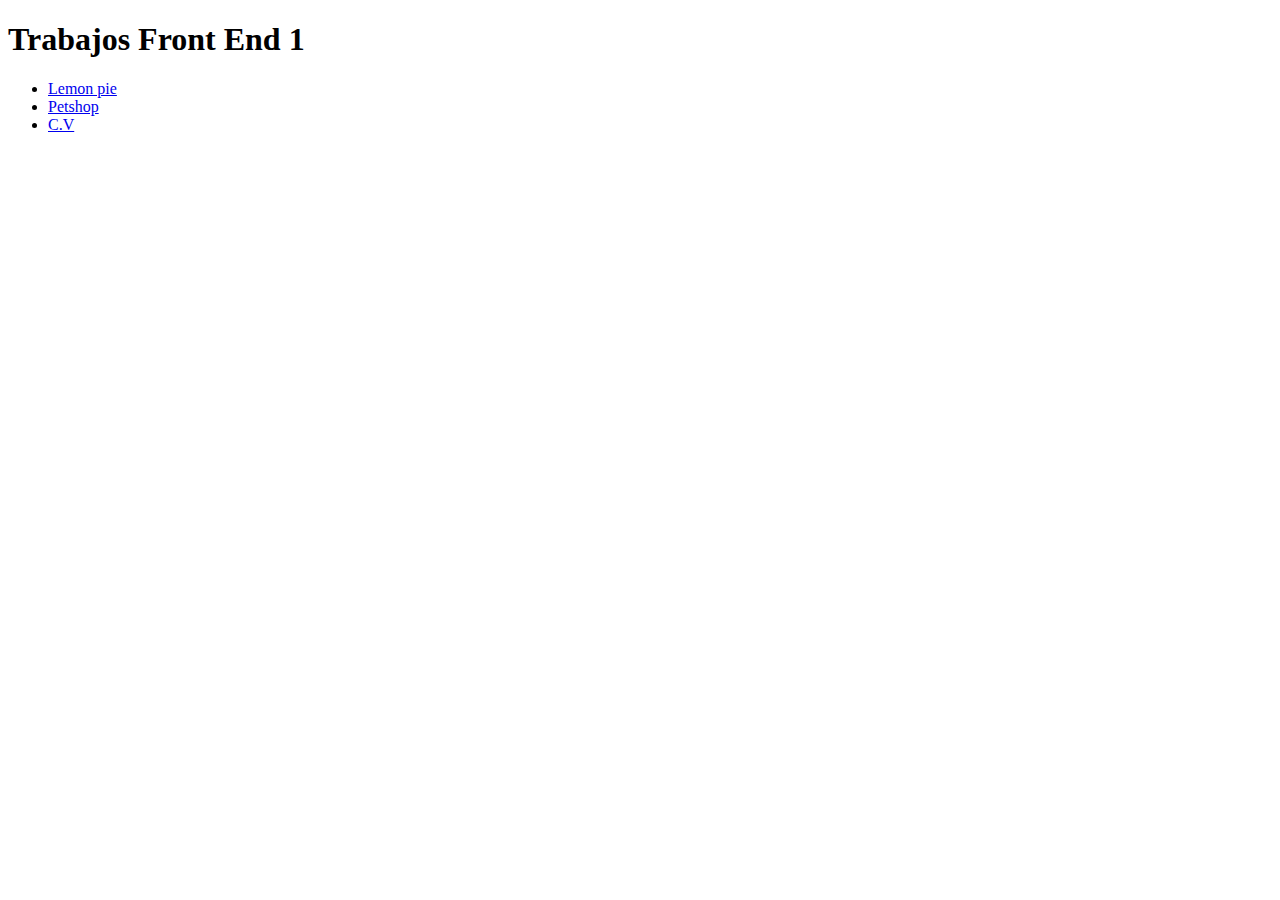
<file: index.html>
<!DOCTYPE html>
<html lang="en">
<head>
    <meta charset="UTF-8">
    <meta http-equiv="X-UA-Compatible" content="IE=edge">
    <meta name="viewport" content="width=device-width, initial-scale=1.0">
    <title>Trabajos Front-End-1</title>
</head>
<body>
    <h1>Trabajos Front End 1</h1>
    <section>
        <ul>
            <li>
                <a href="Lemon-Pie/Lemon-Pie.html" target="_blank">Lemon pie</a>
            </li>
            <li>
                <a href="Petshop/Petshop.html" target="_blank">Petshop</a>
            </li>
            <li>
                <a href="CV-Pedro/cv.html" target="_blank">C.V</a>
            </li>
        </ul>
    </section>
</body>
</html>
</file>
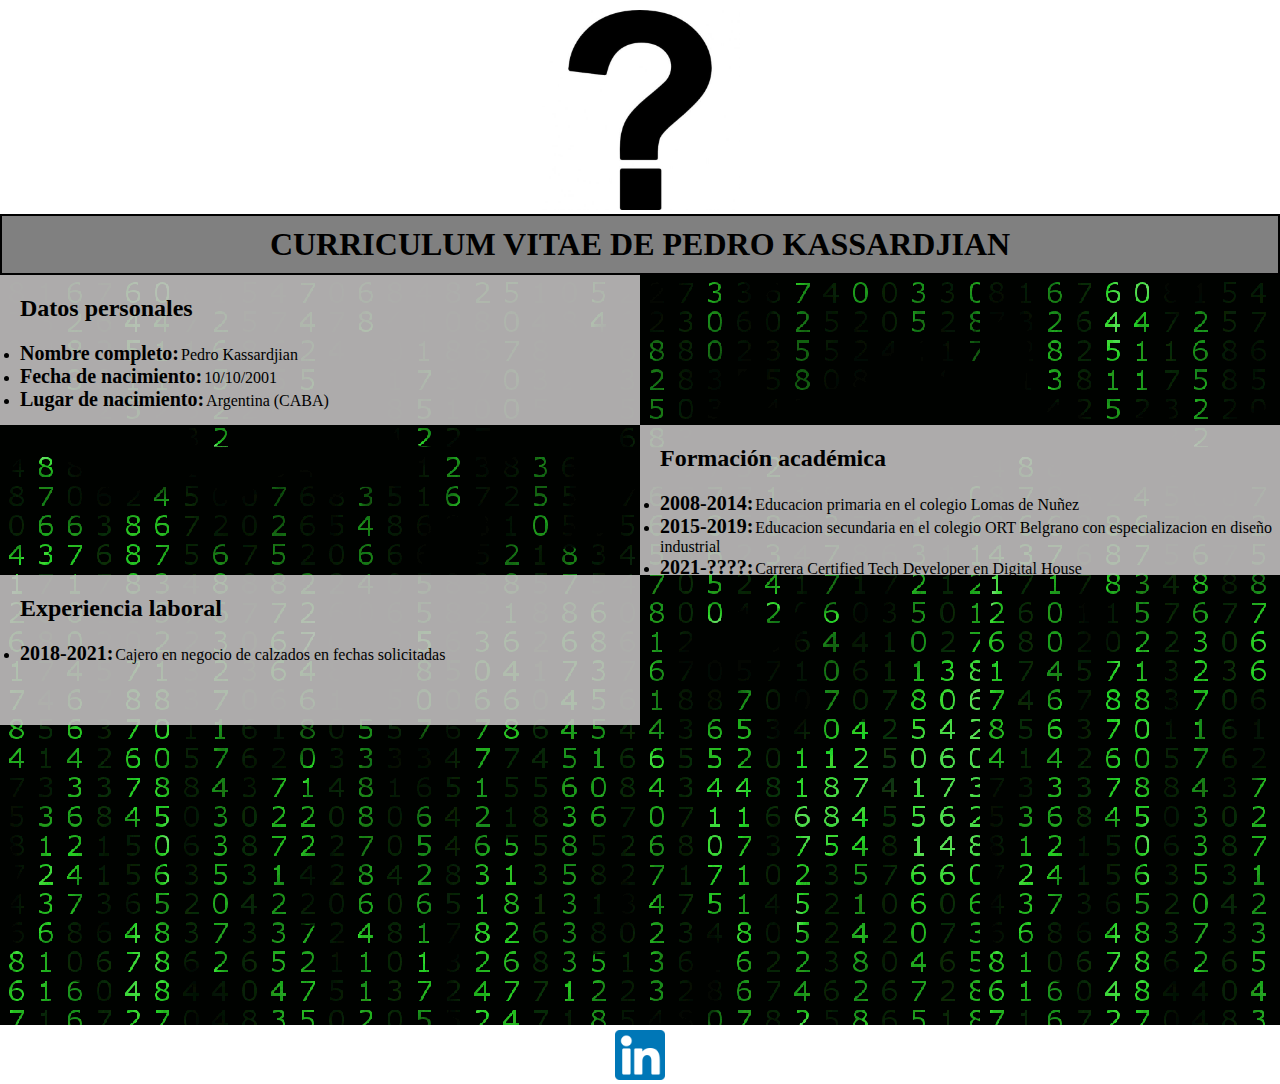
<file: CV-Pedro/cv.html>
<!DOCTYPE html>
<html lang="en">
<head>
    <meta charset="UTF-8">
    <meta http-equiv="X-UA-Compatible" content="IE=edge">
    <meta name="viewport" content="width=device-width, initial-scale=1.0">
    <link rel="stylesheet" href="style.css">
    <title>CV.Pedro</title>
</head>
<body>
    <header>
        <img src="img/foto-personal.jpg" alt="">
        <h1>CURRICULUM VITAE DE PEDRO KASSARDJIAN</h1>
    </header>
    <section id="allSections">
        <section class="datos">
            <h2>Datos personales</h2>
            <ul>
                <li><span>Nombre completo:</span>Pedro Kassardjian</li>
                <li><span>Fecha de nacimiento:</span>10/10/2001</li>
                <li><span>Lugar de nacimiento:</span>Argentina (CABA)</li>
            </ul>
        </section>
        <section class="formacion">
            <h2>Formación académica</h2>
            <ul>
                <li><span>2008-2014:</span>Educacion primaria en el colegio Lomas de Nuñez</li>
                <li><span>2015-2019:</span>Educacion secundaria en el colegio ORT Belgrano con especializacion en diseño industrial</li>
                <li><span>2021-????:</span>Carrera Certified Tech Developer en Digital House</li>
            </ul>
        </section>
        <section class="laboral">
            <h2>Experiencia laboral</h2>
            <ul>
                <li><span>2018-2021:</span>Cajero en negocio de calzados en fechas solicitadas</li>
            </ul>
        </section>
    </section>
    <footer>
        <a href="#"><img src="img/linkedin.png" alt=""></a>
    </footer>
</body>
</html>
</file>
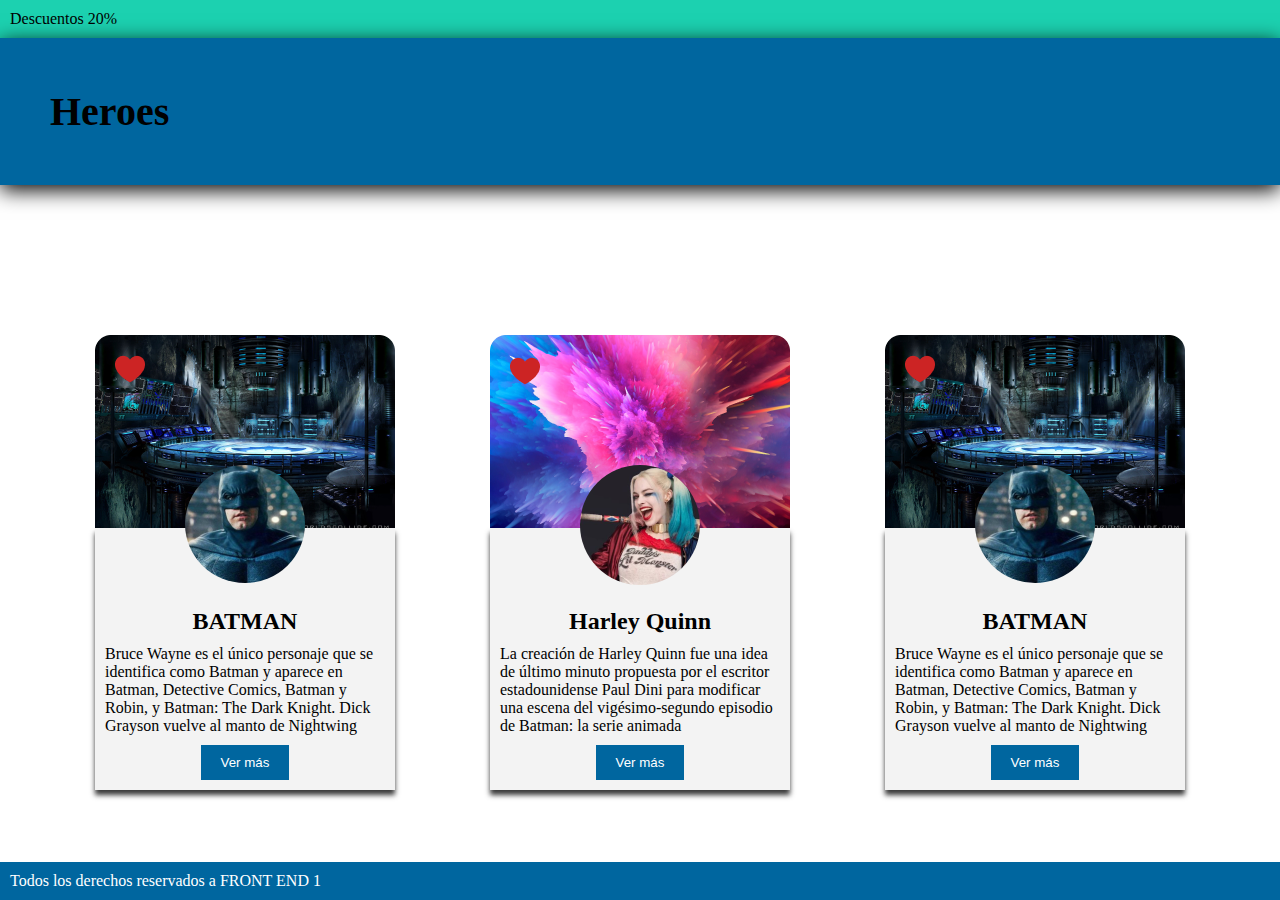
<file: Heores/heroes.html>
<!DOCTYPE html>
<html lang="en">

<head>
    <meta charset="UTF-8">
    <meta http-equiv="X-UA-Compatible" content="IE=edge">
    <meta name="viewport" content="width=device-width, initial-scale=1.0">
    <link rel="stylesheet" href="style.css">
    <title>Heroes</title>
</head>

<body>
    <header>
        <div class="descuentos">Descuentos 20%</div>
        <div>
            <h1>Heroes</h1>
        </div>
    </header>

    <main>
        <article id="card">
            <div class="fondoBat"><img class="fotoBat" src="img/batman.png" alt="Batman"><img class="cora" src="img/cora.png" alt="corazon"></div>
            <div class="infoCard">
                <h2>BATMAN</h2>
                <p>Bruce Wayne es el único personaje que se identifica como Batman y aparece en Batman, Detective
                    Comics, Batman y Robin, y Batman: The Dark Knight. Dick Grayson vuelve al manto de Nightwing</p>
                <button class="verMas">Ver más</button>
            </div>
        </article>
        <article id="card">
            <div class="fondoHar"><img class="fotoHar" src="img/harley.png" alt="Harley Queen"><img class="cora" src="img/cora.png" alt="corazon"></div>
            <div class="infoCard">
                <h2>Harley Quinn</h2>
                <p>La creación de Harley Quinn fue una idea de último minuto propuesta por el escritor estadounidense
                    Paul Dini para modificar una escena del vigésimo-segundo episodio de Batman: la serie animada</p>
                <button class="verMas">Ver más</button>
            </div>
        </article>
        <article id="card">
            <div class="fondoBat"><img class="fotoBat" src="img/batman.png" alt="Batman"><img class="cora" src="img/cora.png" alt="corazon"></div>
            <div class="infoCard">
                <h2>BATMAN</h2>
                <p>Bruce Wayne es el único personaje que se identifica como Batman y aparece en Batman, Detective
                    Comics, Batman y Robin, y Batman: The Dark Knight. Dick Grayson vuelve al manto de Nightwing</p>
                <button class="verMas">Ver más</button>
            </div>
        </article>
    </main>

    <footer>
        Todos los derechos reservados a FRONT END 1
    </footer>

</body>

</html>
</file>
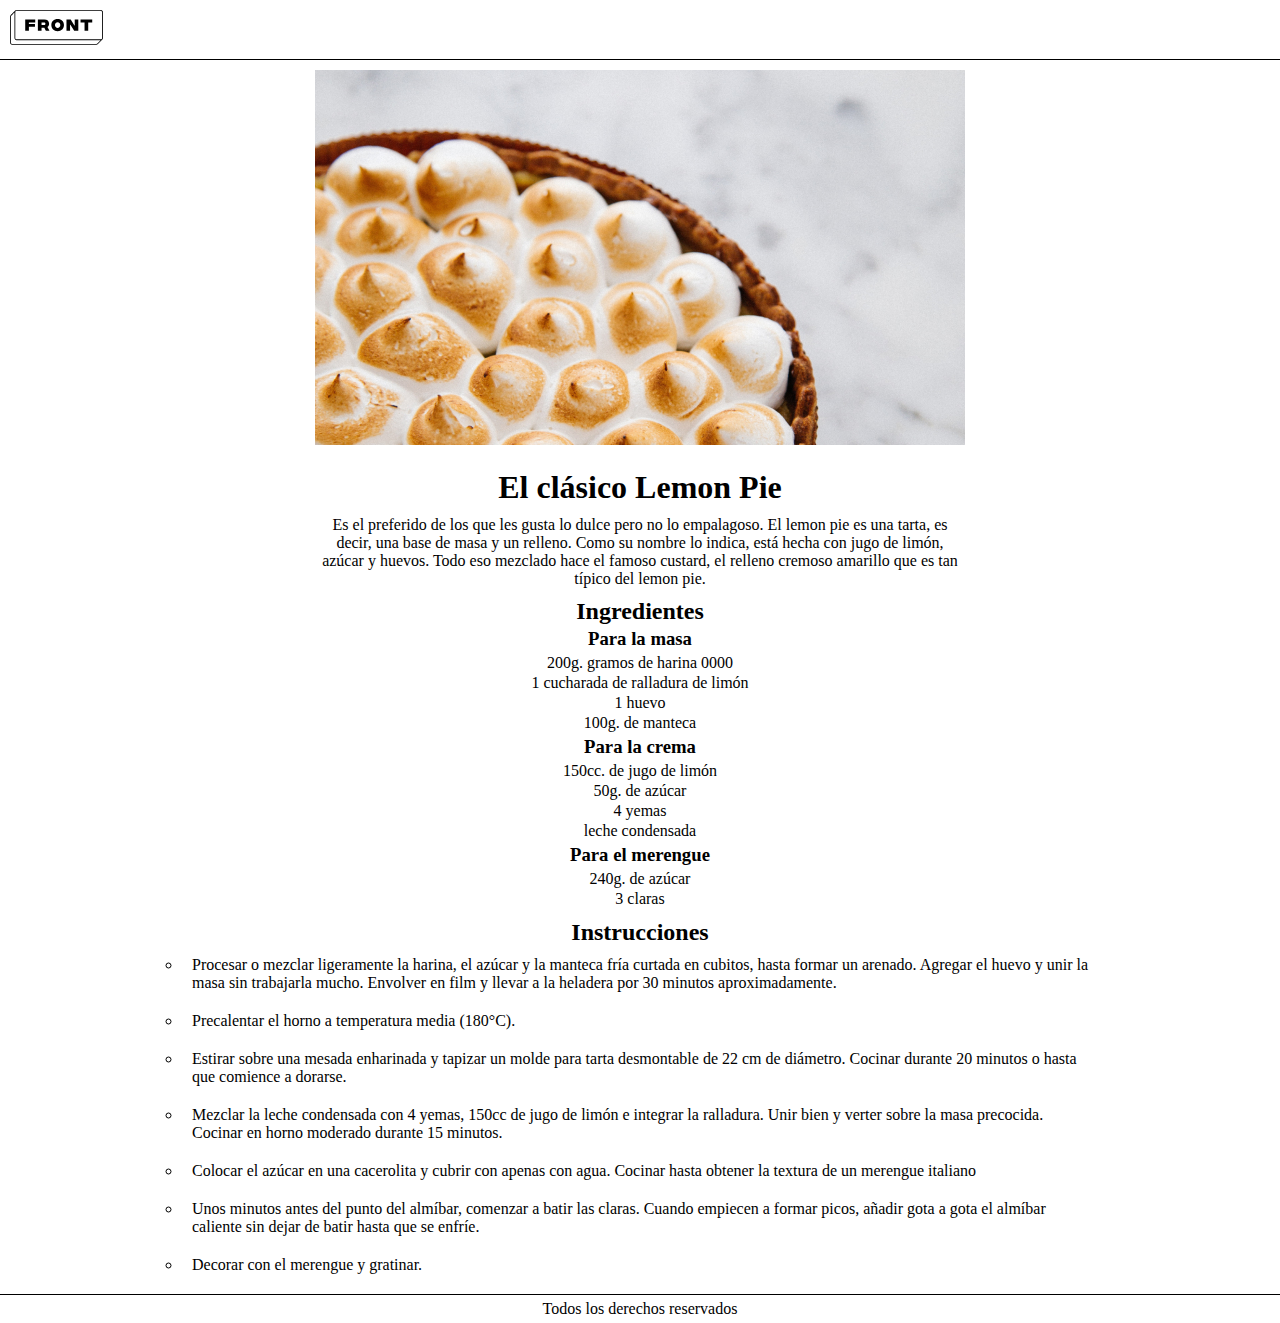
<file: Lemon-Pie/Lemon-Pie.html>
<!DOCTYPE html>
<html lang="en">
<head>
    <meta charset="UTF-8">
    <meta http-equiv="X-UA-Compatible" content="IE=edge">
    <meta name="viewport" content="width=device-width, initial-scale=1.0">
    <link rel="stylesheet" href="style.css">
    <title>Document</title>
</head>
<body>

<header>
    <div>
        <svg width="93" height="35" viewBox="0 0 93 35" fill="none" xmlns="http://www.w3.org/2000/svg">
        <path d="M90.9167 0.452026H90.8883H6.56193H6.53358C5.99503 0.452026 5.52733 0.712722 5.22971 1.10377C4.49274 1.87137 0.92127 5.50662 0.92127 5.52111C0.609475 5.82525 0.425232 6.25974 0.425232 6.73769V32.6045C0.425232 33.5459 1.17637 34.3135 2.09759 34.3135H86.4524C86.92 34.3135 87.3452 34.1107 87.6428 33.8066C87.657 33.7921 92.093 29.2589 92.093 29.2589C92.4048 28.9547 92.589 28.5202 92.589 28.0423V2.16103C92.589 1.21963 91.8379 0.452026 90.9167 0.452026Z" fill="white"/>
        <path d="M90.9166 0.0325317H90.8883H6.56187H6.53353C5.89576 0.0325317 5.31469 0.336676 4.93203 0.814618C4.18089 1.58222 0.651935 5.20299 0.62359 5.21748C0.22676 5.623 0 6.15888 0 6.7382V32.605C0 33.7781 0.935386 34.734 2.08336 34.734H86.4381C87.005 34.734 87.5294 34.5023 87.9262 34.0967L92.3764 29.5491C92.7732 29.1435 93 28.6077 93 28.0283V2.16155C93 0.988415 92.0646 0.0325317 90.9166 0.0325317ZM90.8883 0.887034C91.5827 0.887034 92.1355 1.46636 92.1355 2.16155V28.0283C92.1355 28.738 91.5686 29.3028 90.8883 29.3028H6.53353C5.83907 29.3028 5.28635 28.7235 5.28635 28.0283V2.16155C5.28635 1.88637 5.37138 1.62567 5.52728 1.40842C5.61231 1.32153 5.669 1.26359 5.669 1.26359C5.90994 1.01738 6.22173 0.872551 6.56187 0.872551H90.8883V0.887034ZM87.331 33.4885C87.0901 33.7347 86.7783 33.8795 86.4381 33.8795H2.08336C1.38891 33.8795 0.836178 33.3002 0.836178 32.605V6.7382C0.836178 6.39061 0.963731 6.07198 1.21884 5.82577C1.24718 5.7968 3.1463 3.85607 4.46434 2.50914V28.0283C4.46434 29.2015 5.39973 30.1573 6.5477 30.1573H90.619L87.331 33.4885Z" fill="black"/>
        <path d="M15.2072 9.40259H25.2271V12.5309H18.892V14.0806H24.9578V16.789H18.892V20.7863H15.2213V9.40259H15.2072Z" fill="black"/>
        <path d="M35.8423 20.7863L34.34 17.8462H31.548V20.7863H27.8773V9.40259H34.2549C37.3446 9.40259 39.0878 10.764 39.0878 13.7475C39.0878 15.2827 38.4075 16.369 37.4721 17.0352L39.4563 20.7718H35.8423V20.7863ZM31.548 15.0365H33.9998C34.9352 15.0365 35.4029 14.5731 35.4029 13.7765C35.4029 12.9799 34.9211 12.5165 33.9998 12.5165H31.548V15.0365Z" fill="black"/>
        <path d="M41.3412 15.095C41.3412 11.4452 43.8214 9.02655 47.648 9.02655C51.4745 9.02655 53.9547 11.4452 53.9547 15.095C53.9547 18.7447 51.4745 21.1634 47.648 21.1634C43.8214 21.1634 41.3412 18.7447 41.3412 15.095ZM50.3124 15.095C50.3124 13.2991 49.1077 12.2563 47.648 12.2563C46.1882 12.2563 44.9835 13.2846 44.9835 15.095C44.9835 16.8909 46.1882 17.9336 47.648 17.9336C49.1077 17.9336 50.3124 16.8909 50.3124 15.095Z" fill="black"/>
        <path d="M56.4776 9.40259H60.701L64.4 15.5579H64.726V9.40259H68.3116V20.7863H64.1874L60.3892 14.631H60.0632V20.7863H56.4776V9.40259Z" fill="black"/>
        <path d="M82.229 12.5309H78.2182V20.7863H74.5475V12.5309H70.5367V9.40259H82.229V12.5309Z" fill="black"/>
        </svg>
    </div>
</header>

<main>
    
<section>
    <div id="banner">
        <img src="img/lemon-pie 1.jpg" alt="Lemon pie">
    </div>
</section>

<section id="title">
        <h1>El clásico Lemon Pie</h1>
        <p>
            Es el preferido de los que les gusta lo dulce pero no lo empalagoso. El lemon pie es una tarta, es decir, una base de masa y un relleno. Como su nombre lo indica, está hecha con jugo de limón, azúcar y huevos. Todo eso mezclado hace el famoso custard, el relleno cremoso amarillo que es tan típico del lemon pie.
        </p>
</section>

<section id="ingredientes">
        <h2>Ingredientes</h2>
        <h3>Para la masa</h3>
        <ul>
            <li>200g. gramos de harina 0000</li>
            <li>1 cucharada de ralladura de limón</li>
            <li>1 huevo</li>
            <li>100g. de manteca</li>
        </ul>
        <h3>Para la crema</h3>
        <ul>
            <li>150cc. de jugo de limón</li>
            <li>50g. de azúcar</li>
            <li>4 yemas</li>
            <li>leche condensada</li>
        </ul>
        <h3>Para el merengue</h3>
        <ul>
            <li>240g. de azúcar</li>
            <li>3 claras</li>
        </ul>
</section>

<section id="instrucciones">
        <h2>Instrucciones</h2>
        <ol type="1">
            <li>Procesar o mezclar ligeramente la harina, el azúcar y la manteca fría curtada en cubitos, hasta formar un arenado. Agregar el huevo y unir la masa sin trabajarla mucho. Envolver en film y llevar a la heladera por 30 minutos aproximadamente.</li>
            <li>Precalentar el horno a temperatura media (180°C).</li>
            <li>Estirar sobre una mesada enharinada y tapizar un molde para tarta desmontable de 22 cm de diámetro. Cocinar durante 20 minutos o hasta que comience a dorarse.</li>
            <li>Mezclar la leche condensada con 4 yemas, 150cc de jugo de limón e integrar la ralladura. Unir bien y verter sobre la masa precocida. Cocinar en horno moderado durante 15 minutos.</li>
            <li>Colocar el azúcar en una cacerolita y cubrir con apenas con agua. Cocinar hasta obtener la textura de un merengue italiano</li>
            <li>Unos minutos antes del punto del almíbar, comenzar a batir las claras. Cuando empiecen a formar picos, añadir gota a gota el almíbar caliente sin dejar de batir hasta que se enfríe.</li>
            <li>Decorar con el merengue y gratinar.</li>
        </ol>
</section>

</main>

<footer>
<div>Todos los derechos reservados</div>
</footer>

</body>
</html>
</file>
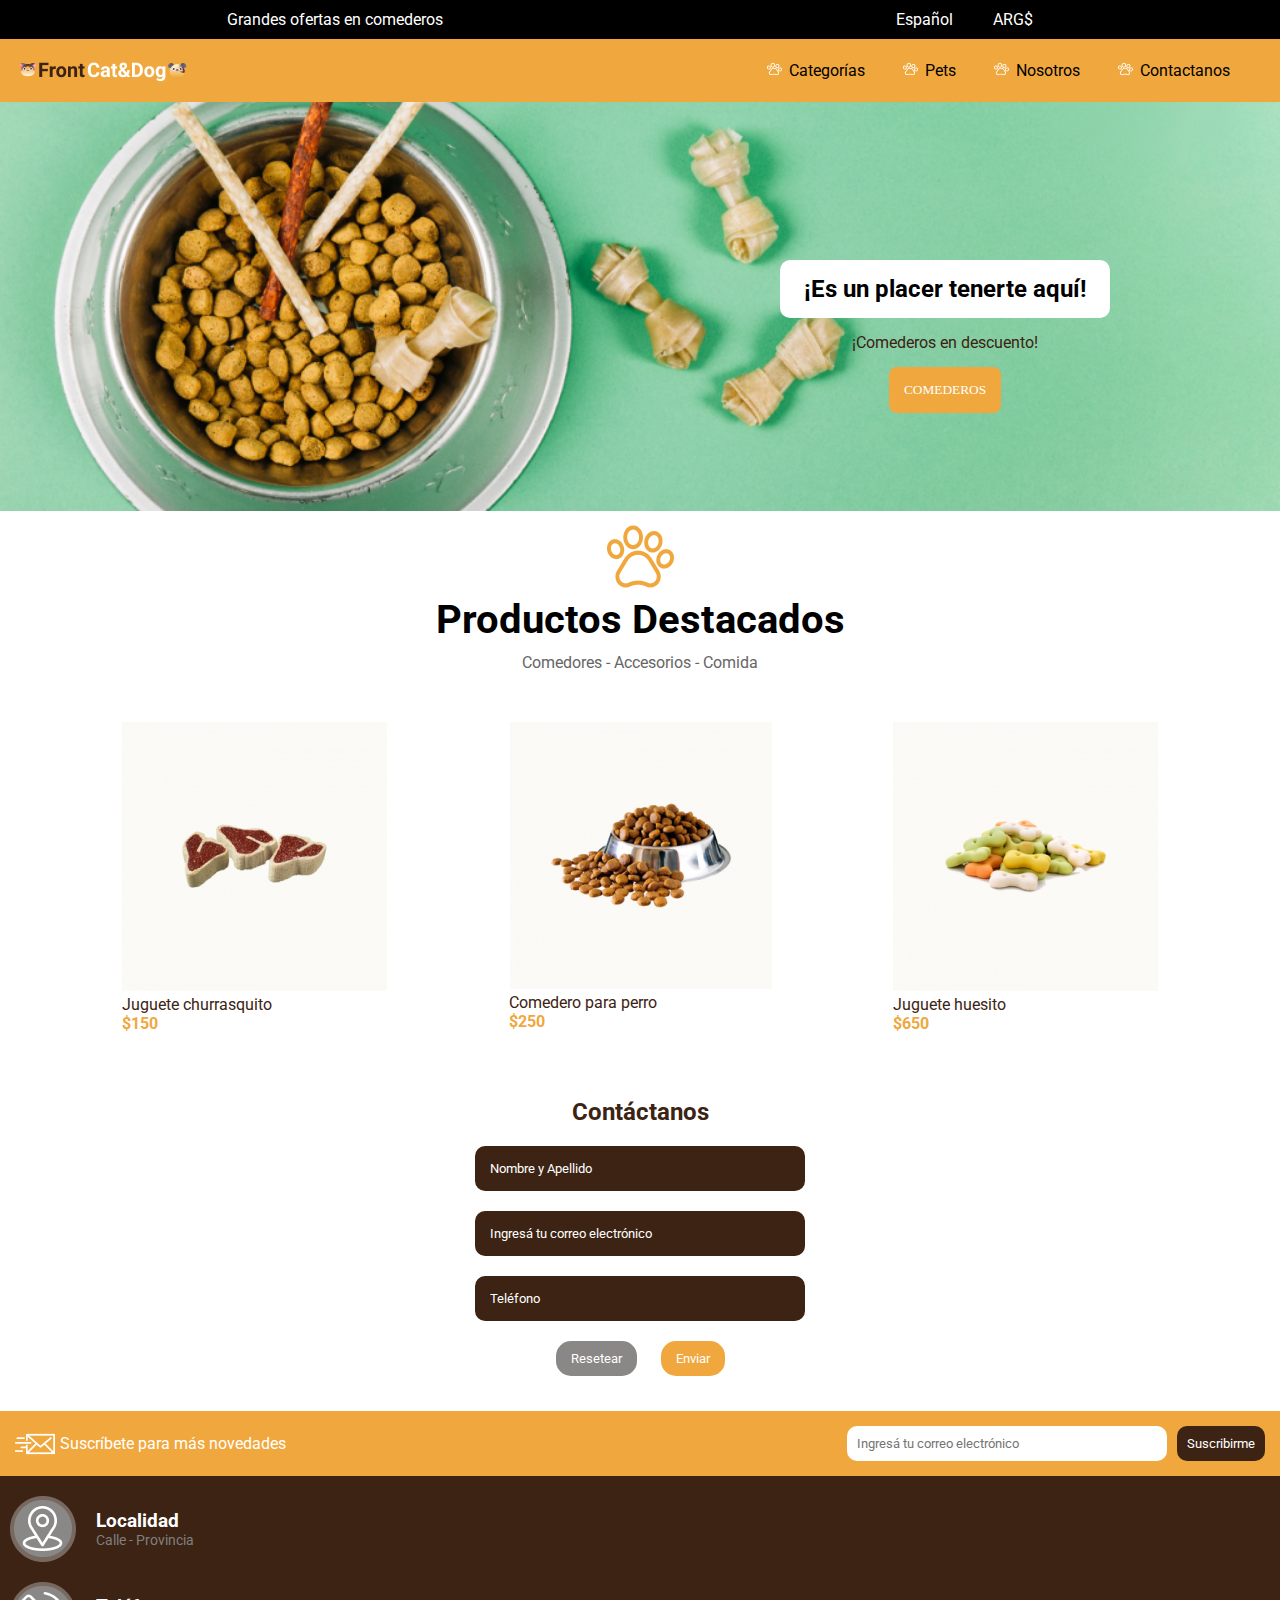
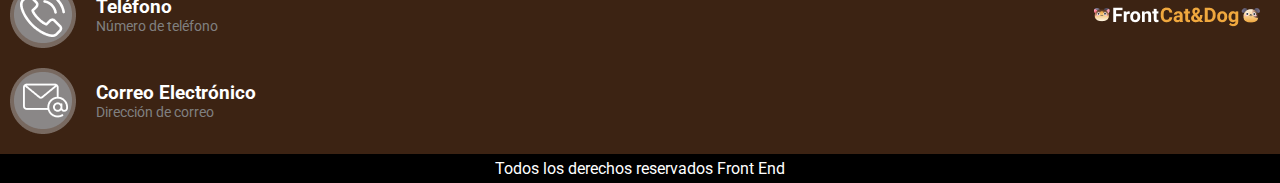
<file: Petshop/Petshop.html>
<!DOCTYPE html>
<html lang="en">

<head>
    <meta charset="UTF-8">
    <meta http-equiv="X-UA-Compatible" content="IE=edge">
    <meta name="viewport" content="width=device-width, initial-scale=1.0">
    <link rel="stylesheet" href="style.css">
    <title>Petshop</title>
</head>

<body>

    <header>
        <div class="parte1Header">
            <div>Grandes ofertas en comederos</div>
            <div class="selecIdioma">
                <p>Español</p>
                <p>ARG$</p>
            </div>
        </div>
        <div class="parte2Header">
            <div>
                <img src="img/logo.png" alt="logo Petshop">
            </div>
            <ul>
                <li><a href="#">Categorías</a></li>
                <li><a href="#">Pets</a></li>
                <li><a href="#">Nosotros</a></li>
                <li><a href="#">Contactanos</a></li>
            </ul>
        </div>
    </header>

    <section id="banner">
            <div class="letrasBanner">
                <h2>¡Es un placer tenerte aquí!</h2>
                <p>¡Comederos en descuento!</p>
                <button>COMEDEROS</button>
            </div>
    </section>

    <section id="tituloProductos">
        <img src="img/huella grande.png" alt="">
        <h1>Productos Destacados</h1>
        <p>Comedores - Accesorios - Comida</p>
    </section>

    <section id="productos">
        <div>
            <img src="img/churrasquito.png" alt="Juguete churrasquito">
            <p>Juguete churrasquito</p>
            <strong>$150</strong>
        </div>
        <div>
            <img src="img/comedero.png" alt="Comedero para perro">
            <p>Comedero para perro</p>
            <strong>$250</strong>
        </div>
        <div>
            <img src="img/Huesito.png" alt="Juguete huesito">
            <p>Juguete huesito</p>
            <strong>$650</strong>
        </div>
    </section>

    <section id="contacto">
        <h2>Contáctanos</h2>
        <form>
            <div><input type="Name" placeholder="Nombre y Apellido" required></div>
            <div><input type="E-mail" placeholder="Ingresá tu correo electrónico" required></div>
            <div><input type="Teléfono" placeholder="Teléfono" required></div>
            <button class="reset" type="reset">Resetear</button>
            <button class="send" type="submit">Enviar</button>
        </form>
    </section>

    <section id="contactoMail">
        <div class="mailLogo">
            <img src="img/mail-logo.png" alt="logo de mail">
            <p>Suscríbete para más novedades</p>
        </div>
        <div class="suscribe">
            <input type="E-mail" placeholder="Ingresá tu correo electrónico">
            <button>Suscribirme</button>
        </div>
    </section>

    <footer>
        <div id="info">
            <div class="cositosInfo">
                <img src="img/Icono-Localidad.png" alt="icono localidad">
                <div class="detallesInfo">
                    <h3>Localidad</h3>
                    <p>Calle - Provincia</p>
                </div>
            </div>
            <div class="cositosInfo">
                <img src="img/Icono-Telefono.png" alt="icono telefono">
                <div class="detallesInfo">
                    <h3>Teléfono</h3>
                    <p>Número de teléfono</p>
                </div>
            </div>
            <div class="cositosInfo">
                <img src="img/Icono-mail.png" alt="icono mail">
                <div class="detallesInfo">
                    <h3>Correo Electrónico</h3>
                    <p>Dirección de correo</p>
                </div>
            </div>
        </div>
        <div class="logoFoot">
            <img src="img/Logo-footer.png" alt="logo Petshop">
        </div>
    </footer>
    <div class="derechos">Todos los derechos reservados Front End</div>
</body>

</html>
</file>
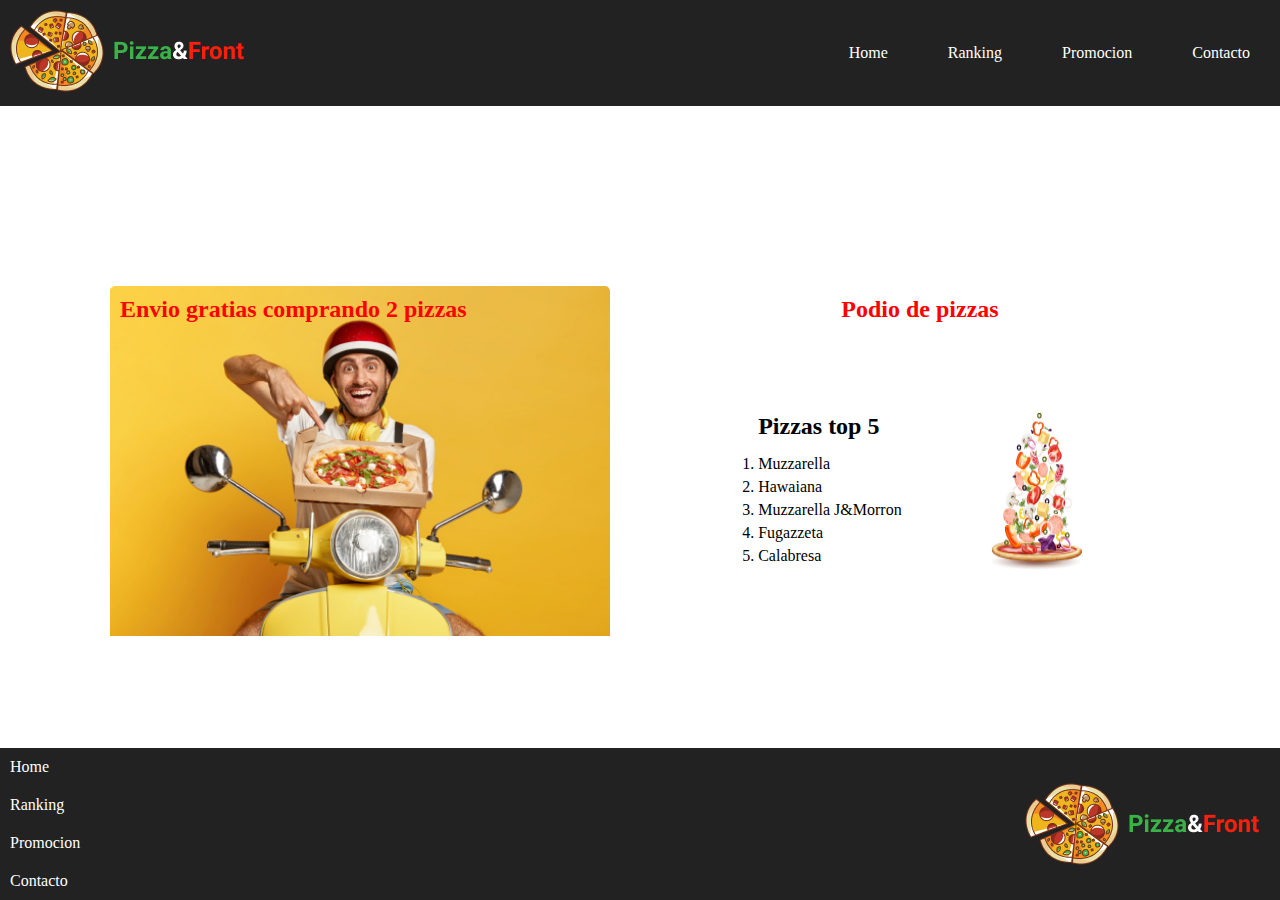
<file: Pizza&Front/pizza.html>
<!DOCTYPE html>
<html lang="en">
<head>
    <meta charset="UTF-8">
    <meta http-equiv="X-UA-Compatible" content="IE=edge">
    <meta name="viewport" content="width=device-width, initial-scale=1.0">
    <link rel="stylesheet" href="style.css">
    <title>Pizza & Front</title>
</head>
<body>
    <header>
        <div class="logo"><img src="img/Logo.png" alt="Pizza logo"></div>
        <ul>
            <li><a href="#">Home</a></li>
            <li><a href="#">Ranking</a></li>
            <li><a href="#">Promocion</a></li>
            <li><a href="#">Contacto</a></li>
        </ul>
    </header>

    <main>
        <article class="delivery"><h2>Envio gratias comprando 2 pizzas</h2></article>
        <article id="listaPizzas">
            <h2>Podio de pizzas</h2>
            <div class="listaTop">
                <div>
                    <h3>Pizzas top 5</h3>
                        <ol>
                            <li>Muzzarella</li>
                            <li>Hawaiana</li>
                            <li>Muzzarella J&Morron</li>
                            <li>Fugazzeta</li>
                            <li>Calabresa</li>
                        </ol>
                </div>
                    <img src="img/PizzaFalling.jpg" alt="PizzaFalling">
                </div>
        </article>
    </main>

    <footer>
        <ul>
            <li><a href="#">Home</a></li>
            <li><a href="#">Ranking</a></li>
            <li><a href="#">Promocion</a></li>
            <li><a href="#">Contacto</a></li>
        </ul>
        <div class="logoFoot"><img src="img/Logo.png" alt="Pizza logo"></div>
    </footer>
</body>
</html>
</file>
<file: CV-Pedro/style.css>
*{
    margin: 0;
    padding: 0;
}

header{
    text-align: center;
}

header img{
    width: 200px;  
    padding-top: 10px;
}

h1{
    padding: 10px;
    background-color: gray;
    border: 2px solid black;
    
}

h2{
    padding: 20px;
}

span{
    font-weight: bold;
    font-size: 20px;
    padding-right: 2px;
}

#allSections{
    background-image: url(img/matrix.gif);
    height: 750px;
}

.datos{
    margin-right: 50%;
    background-color: rgba(192, 190, 190, 0.9);
    height: 150px;
}

.datos ul{
    margin-left: 20px;
}

.formacion{
    margin-left: 50%;
    background-color: rgba(192, 190, 190, 0.9);
    height: 150px;
}

.formacion ul{
    margin-left: 20px;
}

.laboral{
    margin-right: 50%;
    background-color: rgba(192, 190, 190, 0.9);
    height: 150px;
}

.laboral ul{
    margin-left: 20px;
}

.acerca{
    margin-left: 50%;
    background-color: rgba(192, 190, 190, 0.9);
    height: 150px;
}

.acerca ul{
    margin-left: 20px;
    list-style-type: none;
}

.acerca a{
    color: green;
    text-decoration: none;
    font-size: 25px;
}

.gracias{
    margin-right: 50%;
    background-color: rgba(192, 190, 190, 0.9);
    height: 150px;
}

.gracias h2{
    text-align: center;
    font-size: 50px;
    font-style: italic;
}

footer img{
    width: 50px;
    padding-top: 5px;
}

footer{
    text-align: center;
}
</file>
<file: Heores/style.css>
*{
    margin: 0;
    padding: 0;
}

.descuentos{
    background-color: #1CD1B0;
    padding: 10px;
}

h1{
    background-color: #00669F;
    font-size: 40px;
    padding: 50px;
    box-shadow: 0 5px 20px black;
}

main{
    display: flex;
    justify-content: space-evenly;
    margin-top: 150px;
    flex-wrap: wrap;
}


#card .infoCard{
    background-color: #f3f3f3; 
    padding: 10px;
    padding-top: 80px;
    box-sizing: border-box;
    width: 300px;
    box-shadow: 0 5px 5px rgb(58, 58, 58);
}

#card{
    width: 300px;    
}

#card h2{
    text-align: center;
    padding-bottom: 10px;
}

#card button{
    display: flex;
    justify-content: center;
    margin: auto;
    margin-top: 10px;
    padding: 10px 20px;
    background-color: #00669F;
    border: 0;
    color: white;
}

.fotoBat{
    border-radius: 50%;
    position: relative;
    left: 90px;
    top: 130px;
}

.fondoBat{
    background-image: url(img/fondo-bat.png);
    background-repeat: no-repeat;
    background-position: center;
    height: 193px;
}

.fondoHar{
    background-image: url(img/fondo-har.png);
    background-repeat: no-repeat;
    background-position: center;
    height: 193px;
}

.fotoHar{
    border-radius: 50%;
    position: relative;
    left: 90px;
    top: 130px;
}

.cora{
    position: relative;
    right: 100px;
    bottom: 70px;
}

footer{
    background-color: #00669F;
    color: white;
    position: absolute;
    bottom: 0;
    width: 100%;
    padding: 10px;
    box-sizing: border-box;
}
</file>
<file: Lemon-Pie/style.css>
*{
    list-style-type: none;
    margin: 0;
    padding: 0;
}

header{
    padding: 10px;
    border-bottom: 1px solid black;
}

#banner{
    text-align: center;
    padding: 10px;
}

#title{
    text-align: center;
}

#title h1{
    padding: 10px;
}

#title p{
    width: 50%;
    margin: auto;

}

#ingredientes{
    text-align: center;
    padding: 10px;
}

#ingredientes h3{
    padding: 3px;
}

#ingredientes li{
    padding: 1px;
}

#instrucciones{
    text-align: center;
    list-style-type: circle;
}

#instrucciones li{
    list-style-type: circle;
    width: 70%;
    margin: auto;
    padding: 10px;
    text-align: left;
}

footer{
    border-top: 1px solid black;    
    margin-top: 10px;
}

footer div{
    text-align: center;
    padding: 5px;
}
</file>
<file: Petshop/style.css>
@import url('https://fonts.googleapis.com/css2?family=Roboto:ital,wght@0,400;0,500;0,700;1,400;1,500;1,700&display=swap');

*{
    font-family: Roboto;
    padding: 0;
    margin: 0;
}

a{
    text-decoration: none;
    color: black;
}

.parte1Header{
    display: flex;
    justify-content: space-around;
    background-color: black;
    color: white;
    padding: 10px;
}

.parte1Header .selecIdioma{
    display: flex;
}

.selecIdioma p{
    padding: 0 20px;
}

.parte2Header{
    display: flex;
    justify-content: space-between;
    background-color: #F0A83E;
    padding: 20px;
}

.parte2Header img{
    display: flex;
    align-items: center;
}

header ul{
    list-style-image: url("/Petshop/img/huellita.png");
    display: flex;
    align-items: center;
}

header li{
    margin: 0 30px;
}

#banner{
    text-align: center;
    background-image: url(img/banner.jpg);
    background-size: cover;
    background-position: center;
    height: 409px;
    margin-bottom: 10px;
}

.letrasBanner{
    position: absolute;
    top: 260px;
    right: 170px;
}

#banner h2{
    width: 300px;
    margin: auto;
    background-color: white;
    border-radius: 10px;
    padding: 15px;
}

#banner p{
    color: #3C2313;
    padding: 15px 0;
}

#banner button{
    background-color: #F0A83E;
    color: white;
    font-family: 'Times New Roman', Times, serif;
    border: 0;
    padding: 15px;
    border-radius: 8px;
}

#banner div{
    margin-left: 500px;
}

#tituloProductos{
    text-align: center;
    margin-bottom: 50px;
}

#tituloProductos h1{
    font-size: 40px;
}

#tituloProductos p{
    color: #666666;
    margin-top: 10px;
}

#productos{
    display: flex;
    justify-content: space-evenly;
    margin-bottom: 50px;
}

#productos p{
    color: #3C2313;
}

#productos strong{
    color: #F0A83E;
}

#contacto{
    padding: 15px;
    text-align: center;
    margin-bottom: 10px;
}

#contacto h2{
    color: #3C2313;
    margin-bottom: 10px;
}

form input{
    width: 300px;
    margin: 10px;
    padding: 15px;
    border-radius: 10px;
    background-color: #3C2313;
    border: 0;
}

form ::placeholder{
    color: white;
}

form button{
    margin: 10px;
}

.reset{
    padding: 10px 15px;
    border-radius: 15px;
    border: 0;
    background-color: #8A8787;
    color: white;
}

.send{
    padding: 10px 15px;
    border-radius: 15px;
    border: 0;
    background-color: #F0A83E;
    color: white;
}

#contactoMail{
    display: flex;
    background-color: #F0A83E;
    padding: 15px;
    justify-content: space-between;
}

.mailLogo{
    display: flex;
    align-items: center;
}

.mailLogo p{
    color: white;
    padding: 0 5px;
}

.suscribe{
    display: flex;
}

.suscribe input{
    width: 300px;
    padding: 10px;
    border: 0;
    border-radius: 10px;
}

.suscribe button{
    margin-left: 10px;
    padding: 10px;
    border: 0;
    border-radius: 10px;
    background-color: #3C2313;
    color: white;
}

footer{
    display: flex;
    justify-content: space-between;
    background-color: #3C2313;
}

.logoFoot{
    display: flex;
    align-items: center;
    padding: 20px;
}

#info{
    display: flex;
    flex-direction: column;
    padding: 10px;
}

.cositosInfo{
    display: flex;
    align-items: center;
    padding: 10px 0;
}

.detallesInfo{
    padding: 0 20px;
    color: white;
}

.detallesInfo p{
    color: gray;
    font-size: 14px;
}

.derechos{
    background-color: black;
    color: white;
    padding: 5px;
    text-align: center;
}
</file>
<file: Pizza&Front/style.css>
*{
    margin: 0;
    padding: 0;
}

a{
    text-decoration: none;
}

header{
    display: flex;
    justify-content: space-between;
    background-color: #222222;
}

.logo{
    padding: 10px;
}

header ul{
    display: flex;
    align-items: center;
    list-style-type: none;
}

header ul li{
padding: 0px 30px;
}

header a{
        text-decoration: none;
        color: white;
}

main{
    margin-top: 130px;
    display: flex;
    justify-content: space-evenly;
    padding: 50px;
}

.delivery{
    background-image: url(img/delivery.jpg);
    background-size: cover;
    width: 500px;
    height: 350px;
}

.delivery h2{
    padding: 10px;
    color: red;
}

#listaPizzas{
    width: 500px;
    height: 350px;
}

#listaPizzas h2{
    text-align: center;
    padding: 10px;
    color: red;
}

#listaPizzas .listaTop{
    display: flex;
    justify-content: space-evenly;
    padding-top: 80px;
}

.listaTop h3{
    padding-bottom: 15px;
    font-size: 24px;
}

.listaTop li{
    padding-bottom: 5px;
}

footer{
    position: absolute;
    bottom: 0;
    width: 100%;
    display: flex;
    justify-content: space-between;
    background-color: #222222;
}

footer ul{
    display: flex;
    flex-direction: column;
    justify-content: center;
    list-style-type: none;
}

footer li{
    padding: 10px 10px;
}

footer a{
    color: white;
}

.logoFoot{
    display: flex;
    align-self: center;
    padding: 20px;
}
</file>
